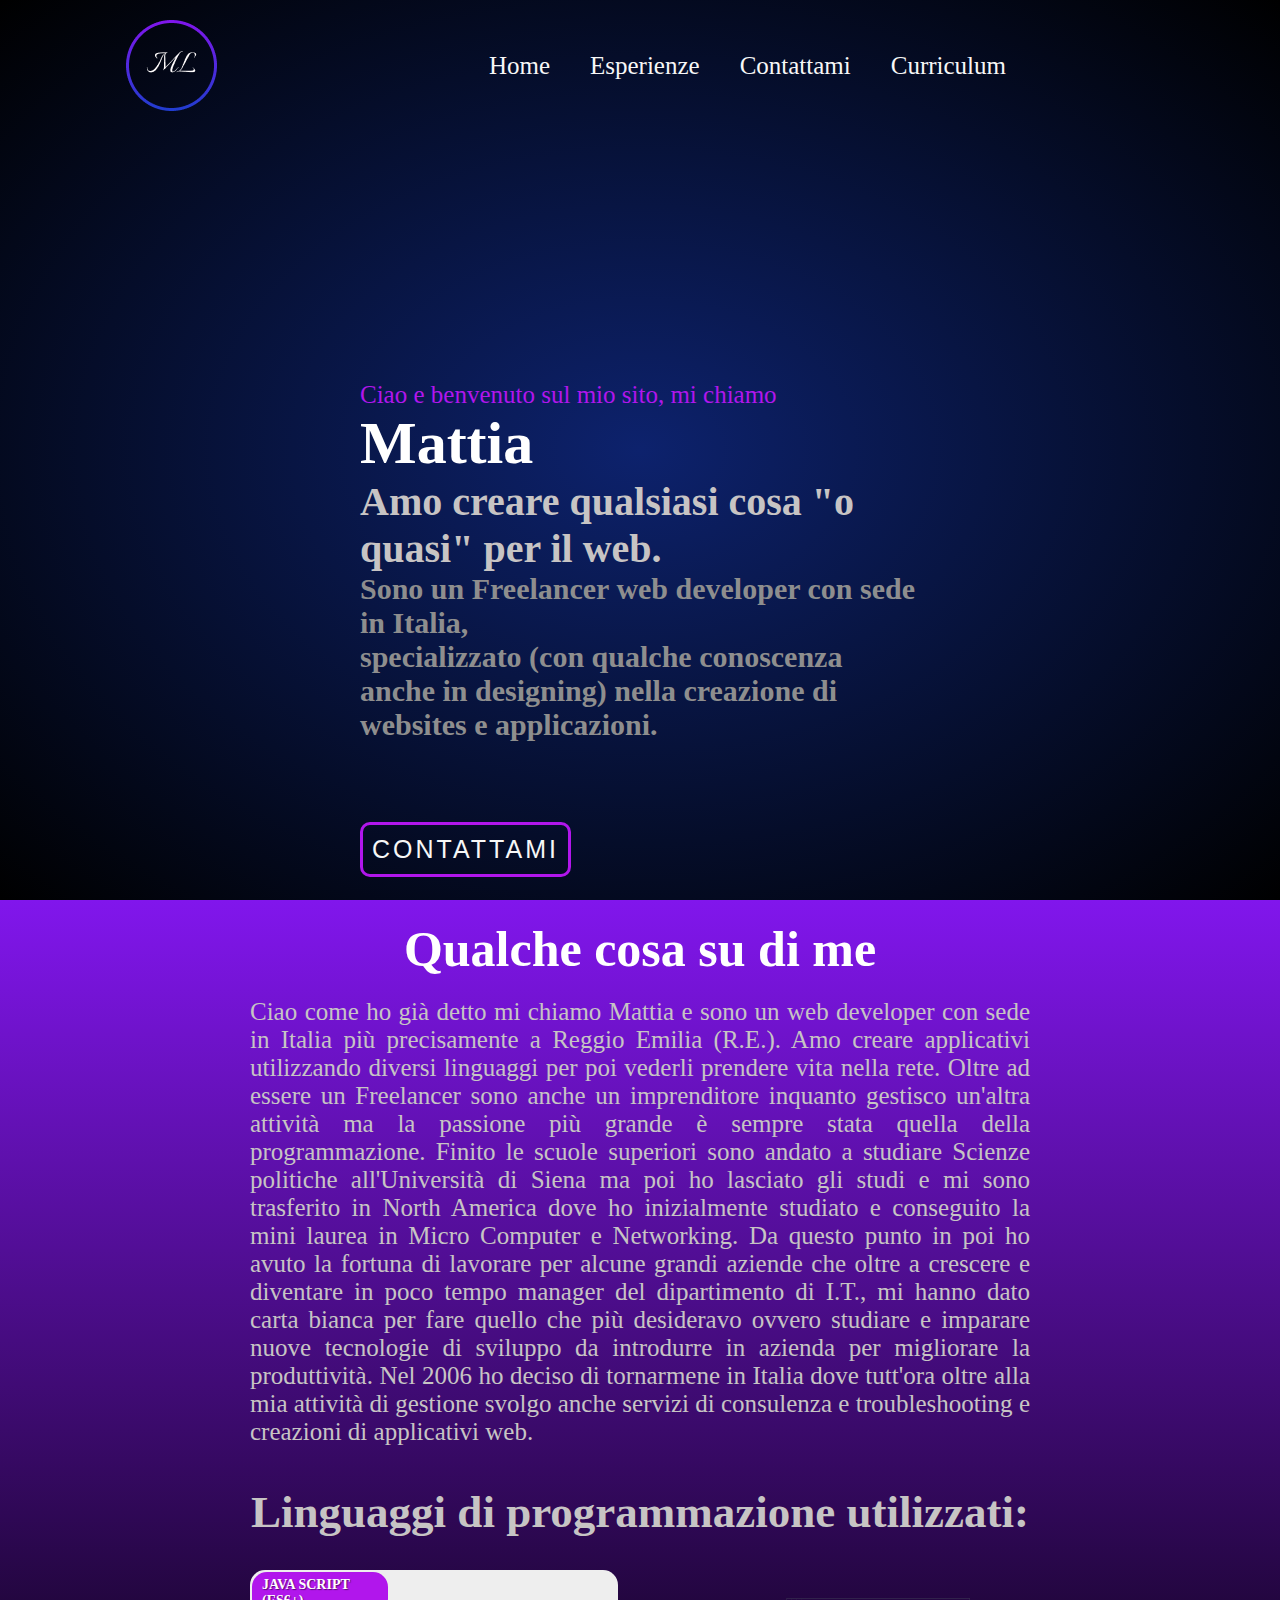
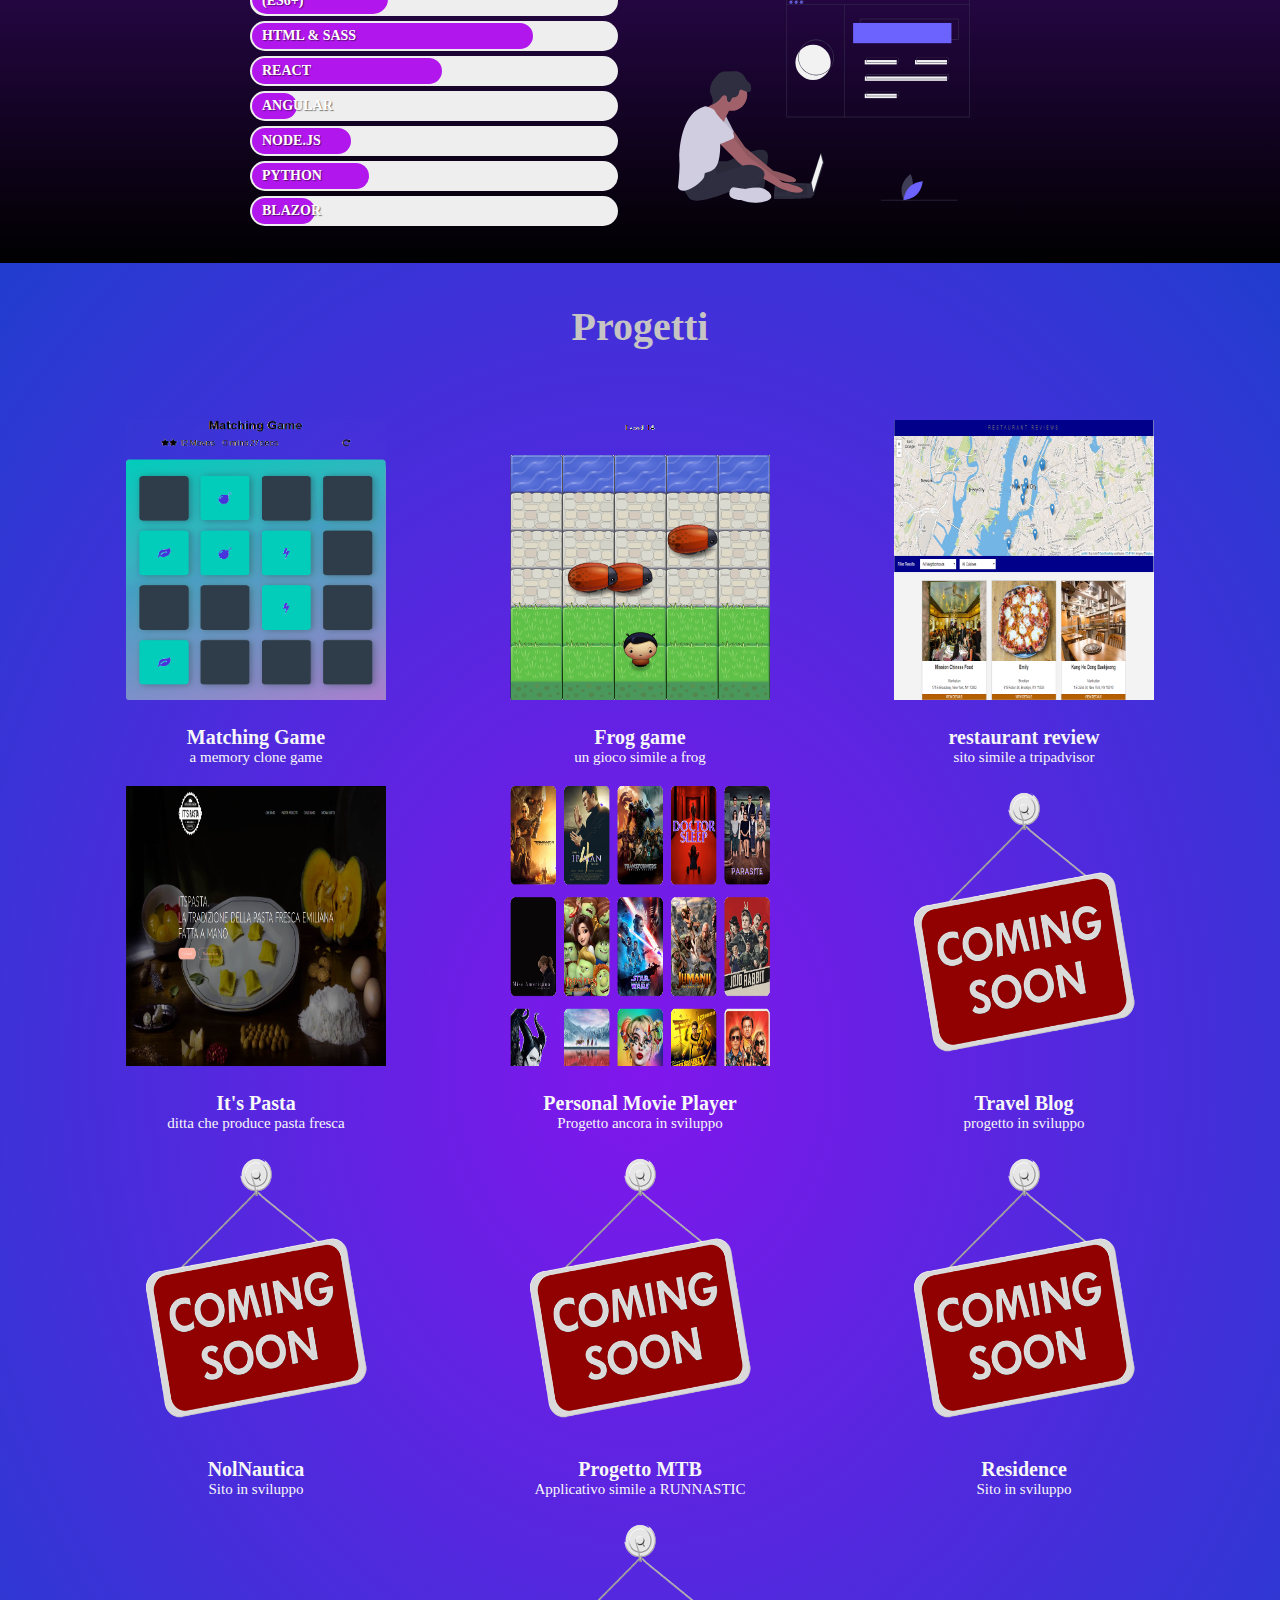
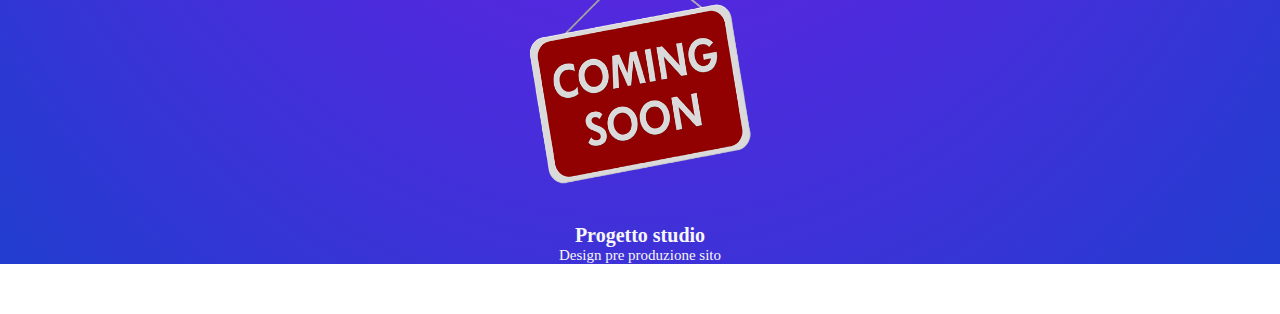
<file: index.html>
<!DOCTYPE html>
<html lang="en">
  <head>
    <meta charset="utf-8" />
    <meta http-equiv="X-UA-Compatible" content="IE=edge" />
    <meta name="viewport" content="width=device-width, initial-scale=1" />
    <meta
      name="description"
      content="Sono un indipendente Freelance che si occupa di Front End Web Developer specializzato in HTML / CSSS/ SASS/ JS e REACT, nato in Italia con una grande passione in programmazione"
    />
    <meta
      name="keywords"
      content="mattia leoni, web developer, web design, front-end, leoni web developer, leoni mattia web developer, programmazione, html, css, scss, es6+, js6+"
    />
    <meta name="robots" content="index,follow" />
    <link rel="stylesheet" href="data/css/style.css" type="text/css" />
    <title>Mattia Leoni - Web Developer</title>
    <meta property="og:locale" content="it_IT" />
    <meta property="og:type" content="website" />
    <meta property="og:site_name" content="Mattia Leoni" />
    <link rel="publisher" href="https://www.leonimattia.it" />
    <link rel="icon" href="favicon.ico" type="image/png" />
    <link rel="shortcut icon" href="data/images/fav_ico.png" />
  </head>
  <body>
    <header class="main-head">
      <nav>
        <img
          class="logo"
          src="data/images/logob.png"
          alt="header Mattia logo"
        />
        <ul class="nav-links">
          <li><a href="#">Home</a></li>
          <li><a href="esperienze/">Esperienze</a></li>
          <li><a href="contact/">Contattami</a></li>
          <li><a href="#">Curriculum</a></li>
        </ul>
      </nav>
      <div class="head-content">
        <p class="presentazione">Ciao e benvenuto sul mio sito, mi chiamo</p>
        <h1>Mattia</h1>
        <h2>Amo creare qualsiasi cosa "o quasi" per il web.</h2>
        <h3>
          Sono un Freelancer web developer con sede in Italia, <br />
          specializzato (con qualche conoscenza anche in designing) nella
          creazione di <br />
          websites e applicazioni.
        </h3>
        <div class="head-closure">
          <button class="btn-primary">
            <a href="/contact/">Contattami</a>
          </button>
          <a class="mailto" href="mailto:mattialeoni@gmail.com"
            >mattialeoni@gmail.com</a
          >
        </div>
      </div>
    </header>
    <section class="about">
      <h2 class="about-info">Qualche cosa su di me</h2>
      <p class="info">
        Ciao come ho già detto mi chiamo Mattia e sono un web developer con sede
        in Italia più precisamente a Reggio Emilia (R.E.). Amo creare
        applicativi utilizzando diversi linguaggi per poi vederli prendere vita
        nella rete. Oltre ad essere un Freelancer sono anche un imprenditore
        inquanto gestisco un'altra attività ma la passione più grande è sempre
        stata quella della programmazione. Finito le scuole superiori sono
        andato a studiare Scienze politiche all'Università di Siena ma poi ho
        lasciato gli studi e mi sono trasferito in North America dove ho
        inizialmente studiato e conseguito la mini laurea in Micro Computer e
        Networking. Da questo punto in poi ho avuto la fortuna di lavorare per
        alcune grandi aziende che oltre a crescere e diventare in poco tempo
        manager del dipartimento di I.T., mi hanno dato carta bianca per fare
        quello che più desideravo ovvero studiare e imparare nuove tecnologie di
        sviluppo da introdurre in azienda per migliorare la produttività. Nel
        2006 ho deciso di tornarmene in Italia dove tutt'ora oltre alla mia
        attività di gestione svolgo anche servizi di consulenza e
        troubleshooting e creazioni di applicativi web.
      </p>
      <h3 class="languages">Linguaggi di programmazione utilizzati:</h3>
      <div class="personal">
        <div class="container">
          <div class="bar front js" data-skill="JAVA SCRIPT (ES6+)"></div>
          <div class="bar front html" data-skill="HTML & SASS"></div>
          <div class="bar back react" data-skill="REACT"></div>
          <div class="bar back angular" data-skill="ANGULAR"></div>
          <div class="bar back node" data-skill="NODE.JS"></div>
          <div class="bar back python" data-skill="PYTHON"></div>
          <div class="bar back blazor" data-skill="BLAZOR"></div>
        </div>
        <!-- svg image programmer -->
        <svg
          id="ade8c9af-7e2e-4eda-b5c8-b06129257226"
          data-name="Layer 1"
          xmlns="http://www.w3.org/2000/svg"
          width="1076.06371"
          height="755.2279"
          viewBox="0 0 1076.06371 755.2279"
        >
          <title>web_developer</title>
          <path
            d="M926.11393,774.80937c-6.98452,26.59789-31.459,43.21966-31.459,43.21966s-13.15033-26.50193-6.16581-53.09982,31.459-43.21966,31.459-43.21966S933.09845,748.21148,926.11393,774.80937Z"
            transform="translate(-61.96814 -72.38605)"
            fill="#3f3d56"
          />
          <path
            d="M915.52,769.18266c-19.56251,19.32716-21.75117,48.83128-21.75117,48.83128s29.52845-1.83141,49.091-21.15858,21.75116-48.83129,21.75116-48.83129S935.08248,749.85549,915.52,769.18266Z"
            transform="translate(-61.96814 -72.38605)"
            fill="#6c63ff"
          />
          <path
            d="M206.70221,674.19438h36.8414l90.78774-35.52564s64.47245-26.31528,59.20939,23.68376-14.47341,117.103-14.47341,117.103-28.94681-13.15764-44.736-9.21035-5.26306-80.26162-5.26306-80.26162-128.9449,61.84092-140.78678,53.94634-14.4734-63.15669-14.4734-63.15669Z"
            transform="translate(-61.96814 -72.38605)"
            fill="#2f2e41"
          />
          <path
            d="M206.70221,674.19438h36.8414l90.78774-35.52564s64.47245-26.31528,59.20939,23.68376-14.47341,117.103-14.47341,117.103-28.94681-13.15764-44.736-9.21035-5.26306-80.26162-5.26306-80.26162-128.9449,61.84092-140.78678,53.94634-14.4734-63.15669-14.4734-63.15669Z"
            transform="translate(-61.96814 -72.38605)"
            opacity="0.1"
          />
          <path
            d="M264.74607,558.82036l44.58576,64.05921L413.2772,709.72s96.0508,22.368,82.89315,38.15717S402.75109,732.088,402.75109,732.088s-119.73455-86.84044-123.68184-93.41927S231.70174,570.249,231.70174,570.249Z"
            transform="translate(-61.96814 -72.38605)"
            fill="#a0616a"
          />
          <path
            d="M264.74607,558.82036l44.58576,64.05921L413.2772,709.72s96.0508,22.368,82.89315,38.15717S402.75109,732.088,402.75109,732.088s-119.73455-86.84044-123.68184-93.41927S231.70174,570.249,231.70174,570.249Z"
            transform="translate(-61.96814 -72.38605)"
            opacity="0.1"
          />
          <path
            d="M238.28056,507.09232l28.94681,56.57786s-6.57882,27.63105-17.10494,30.26258-55.26209-34.20987-55.26209-34.20987Z"
            transform="translate(-61.96814 -72.38605)"
            fill="#d0cde1"
          />
          <path
            d="M238.28056,507.09232l28.94681,56.57786s-6.57882,27.63105-17.10494,30.26258-55.26209-34.20987-55.26209-34.20987Z"
            transform="translate(-61.96814 -72.38605)"
            opacity="0.1"
          />
          <path
            d="M591.4193,644.90044,599.97,680.172a2.20311,2.20311,0,0,1-.04279,1.19048L561.13956,802.57374a2.20306,2.20306,0,0,1-4.28722-.42269l-5.36581-47.21916a2.203,2.203,0,0,1,.09431-.93128L587.1836,644.737A2.20306,2.20306,0,0,1,591.4193,644.90044Z"
            transform="translate(-61.96814 -72.38605)"
            fill="#2f2e41"
          />
          <polygon
            points="526.306 575.493 534.2 605.756 499.99 716.28 492.096 682.07 526.306 575.493"
            fill="#f2f2f2"
          />
          <path
            d="M415.90873,812.34963c1.31577,3.94729,136.83949-1.31577,138.15525-2.63153a28.56086,28.56086,0,0,0,2.89462-5.26306c1.2369-2.63153,2.36844-5.26306,2.36844-5.26306L554.064,756.58753l-134.208-4.76306s-3.35527,36.10458-4.03949,52.63057C415.64564,808.626,415.64564,811.56012,415.90873,812.34963Z"
            transform="translate(-61.96814 -72.38605)"
            fill="#2f2e41"
          />
          <polygon
            points="474.991 689.965 477.622 726.806 418.413 726.806 418.413 689.965 474.991 689.965"
            opacity="0.1"
          />
          <polygon
            points="398.677 701.806 399.03 701.736 397.361 717.596 364.467 717.596 364.467 701.806 398.677 701.806"
            opacity="0.1"
          />
          <path
            d="M415.90873,812.34963c1.31577,3.94729,136.83949-1.31577,138.15525-2.63153a28.56086,28.56086,0,0,0,2.89462-5.26306H415.81654C415.64564,808.626,415.64564,811.56012,415.90873,812.34963Z"
            transform="translate(-61.96814 -72.38605)"
            opacity="0.1"
          />
          <circle cx="196.04888" cy="357.07618" r="59.20939" fill="#a0616a" />
          <path
            d="M254.06973,482.0928s-19.73647,34.20987-23.68376,52.63057-59.20939-36.8414-59.20939-36.8414l-7.2367-19.07858s51.97268-24.34164,48.02539-44.07811S254.06973,482.0928,254.06973,482.0928Z"
            transform="translate(-61.96814 -72.38605)"
            fill="#a0616a"
          />
          <path
            d="M264.59584,584.72241l53.94634,71.05127,128.9449,96.05079s93.41926,19.73647,72.367,34.20987-81.57738-13.15764-81.57738-13.15764S308.01606,703.14119,280.385,674.19438s-78.94585-77.63009-78.94585-77.63009Z"
            transform="translate(-61.96814 -72.38605)"
            fill="#a0616a"
          />
          <path
            d="M192.22881,695.24661,208.018,720.24613l94.2313-29.64581c20.67581-6.50474,43.34783-4.11124,61.68676,7.44229,16.44706,10.36164,26.97317,26.80869,3.28941,51.15033-47.36751,48.68328-78.94585,22.368-78.94585,22.368S129.07212,846.5595,102.75684,809.7181s-27.631-55.2621-27.631-55.2621S176.43964,691.29931,192.22881,695.24661Z"
            transform="translate(-61.96814 -72.38605)"
            fill="#2f2e41"
          />
          <path
            d="M389.59345,782.08705s42.10445,27.63105-7.89459,40.78869-86.84044-5.26306-86.84044-5.26306-43.42022,0-43.42022-22.368,14.47341-24.99952,14.47341-24.99952l44.736,6.57882S364.59393,762.35059,389.59345,782.08705Z"
            transform="translate(-61.96814 -72.38605)"
            fill="#d0cde1"
          />
          <path
            d="M306.58925,414.56777c4.03,1.79653,8.02621,3.92291,12.40755,4.4444s9.37055-1.00819,11.44376-4.903c1.11982-2.10373,1.24778-4.57826,1.3-6.96089.15849-7.22517-.36406-15.03591-4.94264-20.6274-2.9139-3.55854-7.16747-5.80183-10.18374-9.274-2.161-2.48761-3.59924-5.50284-5.14786-8.41141-5.866-11.01725-14.55128-21.60559-26.62195-24.78175-5.04041-1.32629-10.328-1.26157-15.53945-1.188l-30.39725.42884c-4.91906.0694-9.914.15005-14.623,1.57383-9.784,2.95823-16.90779,11.18591-23.43216,19.05427-4.88119,5.88668-9.7753,11.83425-13.43862,18.54685a65.07888,65.07888,0,0,0-7.71423,31.88675,29.83261,29.83261,0,0,0,1.09276,8.43732,46.82177,46.82177,0,0,0,3.31627,7.28423c5.70049,11.19673,9.08523,25.18219,2.66543,35.98258,11.15187-4.55542,22.18591-10.52835,29.54232-20.0677,3.29093-4.26748,5.87181-9.26316,10.25758-12.39472s11.532-3.40321,14.34592,1.1928a12.85719,12.85719,0,0,1,1.4508,6.02242c.20551,3.44983.1999,7.03258,1.66258,10.16374s4.94686,5.65758,8.27337,4.72061c5.72869-1.61358,5.18009-10.406,9.59251-14.4,3.35094-3.03318,8.52074-2.45334,12.82574-3.83026,5.01582-1.60428,8.77937-5.94959,10.92379-10.75939,1.63-3.65594,1.60645-13.223,4.69084-15.20283C294.20755,409.02219,303.00386,412.96943,306.58925,414.56777Z"
            transform="translate(-61.96814 -72.38605)"
            fill="#2f2e41"
          />
          <path
            d="M159.2397,472.56207a15.61579,15.61579,0,0,1,8.128.02069c8.44618,2.26753,27.38021,8.27035,31.43989,17.40462,5.26306,11.84188,23.68376,30.26258,23.68376,30.26258s24.99952,24.99952,19.73646,42.10446-24.99952,36.8414-24.99952,36.8414,5.26306,81.57738-21.05223,102.62961-36.8414,6.57882-36.8414,26.31528S77.75732,809.7181,61.96814,771.56094c0,0,7.89459-71.05128,5.26306-96.0508C64.63762,650.87116,68.43448,497.14537,159.2397,472.56207Z"
            transform="translate(-61.96814 -72.38605)"
            fill="#d0cde1"
          />
          <path
            d="M201.43916,505.77655s80.26162,59.2094,65.78821,84.20892c0,0-48.68328,23.68375-59.20939,22.368s-51.31481-47.36751-61.84092-51.31481S130.38789,486.04009,201.43916,505.77655Z"
            transform="translate(-61.96814 -72.38605)"
            fill="#d0cde1"
          />
          <circle cx="498.06371" cy="237.45791" r="65" fill="#f2f2f2" />
          <path
            d="M1096.8978,225.42666H732.64912V149.20722H1096.8978ZM734.25374,223.822h361.03944v-73.0102H734.25374Z"
            transform="translate(-61.96814 -72.38605)"
            fill="#3f3d56"
          />
          <rect
            x="645.80936"
            y="92.06506"
            width="362.64407"
            height="74.61482"
            fill="#6c63ff"
          />
          <circle cx="416.56486" cy="15.24386" r="5.61624" fill="#6c63ff" />
          <circle cx="435.8203" cy="15.24386" r="5.61624" fill="#6c63ff" />
          <circle cx="455.07573" cy="15.24386" r="5.61624" fill="#6c63ff" />
          <path
            d="M1138.03186,512.05187H462.48693V72.38605h675.54493Zm-673.94031-1.60462h672.33569V73.99067H464.09155Z"
            transform="translate(-61.96814 -72.38605)"
            fill="#3f3d56"
          />
          <rect
            x="401.3211"
            y="24.33804"
            width="673.9403"
            height="1.60462"
            fill="#3f3d56"
          />
          <path
            d="M480.13775,91.64149a6.41848,6.41848,0,1,1,6.41848-6.41848A6.42592,6.42592,0,0,1,480.13775,91.64149Zm0-11.23234a4.81386,4.81386,0,1,0,4.81386,4.81386A4.81945,4.81945,0,0,0,480.13775,80.40915Z"
            transform="translate(-61.96814 -72.38605)"
            fill="#3f3d56"
          />
          <path
            d="M499.39319,91.64149a6.41848,6.41848,0,1,1,6.41848-6.41848A6.42592,6.42592,0,0,1,499.39319,91.64149Zm0-11.23234a4.81386,4.81386,0,1,0,4.81386,4.81386A4.81945,4.81945,0,0,0,499.39319,80.40915Z"
            transform="translate(-61.96814 -72.38605)"
            fill="#3f3d56"
          />
          <path
            d="M518.64863,91.64149A6.41848,6.41848,0,1,1,525.0671,85.223,6.42593,6.42593,0,0,1,518.64863,91.64149Zm0-11.23234a4.81386,4.81386,0,1,0,4.81385,4.81386A4.81946,4.81946,0,0,0,518.64863,80.40915Z"
            transform="translate(-61.96814 -72.38605)"
            fill="#3f3d56"
          />
          <rect
            x="612.10922"
            y="25.14035"
            width="1.60462"
            height="414.34565"
            fill="#3f3d56"
          />
          <rect
            x="688.73293"
            y="228.85889"
            width="117.93955"
            height="16.0462"
            fill="#f2f2f2"
          />
          <rect
            x="874.06652"
            y="228.85889"
            width="117.93955"
            height="16.0462"
            fill="#f2f2f2"
          />
          <path
            d="M875.86143,310.07035H756.31726V292.41953H875.86143Zm-117.93955-1.60462H874.25681V294.02415H757.92188Z"
            transform="translate(-61.96814 -72.38605)"
            fill="#3f3d56"
          />
          <rect
            x="688.73293"
            y="353.21693"
            width="117.93955"
            height="16.0462"
            fill="#f2f2f2"
          />
          <path
            d="M875.86143,434.42838H756.31726V416.77757H875.86143Zm-117.93955-1.60462H874.25681V418.38219H757.92188Z"
            transform="translate(-61.96814 -72.38605)"
            fill="#3f3d56"
          />
          <rect
            x="689.13409"
            y="289.43329"
            width="303.27314"
            height="16.0462"
            fill="#f2f2f2"
          />
          <path
            d="M1061.59617,372.24937H756.71841V354.59855h304.87776ZM758.323,370.64475h301.66852V356.20317H758.323Z"
            transform="translate(-61.96814 -72.38605)"
            fill="#3f3d56"
          />
          <path
            d="M1061.195,310.07035H941.65084V292.41953H1061.195Zm-117.93955-1.60462h116.33493V294.02415H943.25546Z"
            transform="translate(-61.96814 -72.38605)"
            fill="#3f3d56"
          />
          <path
            d="M571.03186,357.844a66,66,0,1,1,66-66A66.07468,66.07468,0,0,1,571.03186,357.844Zm0-130a64,64,0,1,0,64,64A64.0727,64.0727,0,0,0,571.03186,227.844Z"
            transform="translate(-61.96814 -72.38605)"
            fill="#3f3d56"
          />
          <rect
            x="748.06371"
            y="744.45791"
            width="283"
            height="2"
            fill="#3f3d56"
          />
        </svg>
      </div>
    </section>
    <section class="prejects">
      <h2 class="lista-progetti">Progetti</h2>
      <div class="featured-items">
        <a
          href="https://mattyleo.github.io/MatchingGame.io/"
          target="_blank"
          class="link-memory"
          ><img src="data/images/memory2.png"</a
        >
        <h5 class="project-title">Matching Game</h5>
        <p class="project-info">a memory clone game</p>
        <a
          href="https://mattyleo.github.io/froglikegame.io/"
          target="_blank"
          class="link-frog"
          ><img src="data/images/frog1.png"</a
        >
        <h5 class="project-title">Frog game</h5>
        <p class="project-info">un gioco simile a frog</p>
        <a
          href="https://mattyleo.github.io/restaurant-review/"
          target="_blank"
          class="link-rest"
          ><img src="data/images/resto.png"</a
        >
        <h5 class="project-title">restaurant review</h5>
        <p class="project-info">sito simile a tripadvisor</p>
        <a href="http://www.itspasta.net/" target="_blank" class="link-itspasta"
          ><img src="data/images/itspasta.png"</a
        >
        <h5 class="project-title">It's Pasta</h5>
        <p class="project-info">ditta che produce pasta fresca</p>
        <a
          href="https://goofy-jang-27d453.netlify.com/"
          target="_blank"
          class="link-movie"
          ><img src="data/images/movies.png"</a
        >
        <h5 class="project-title">Personal Movie Player</h5>
        <p class="project-info">Progetto ancora in sviluppo</p>
        <a
          href="https://my-react-city-tour-project.netlify.com/"
          target="_blank"
          class="link-capo"
          ><img src="data/images/coming.png"</a
        >
        <h5 class="project-title">Travel Blog</h5>
        <p class="project-info">progetto in sviluppo</p>
        <a
          href="https://www.leonimattia.it/nol2/"
          target="_blank"
          class="link-nolnautica"
          ><img src="data/images/coming.png"</a
        >
        <h5 class="project-title">NolNautica</h5>
        <p class="project-info">Sito in sviluppo</p>
        <a href="#" target="_blank" class="link-mtb"
          ><img src="data/images/coming.png"</a
        >
        <h5 class="project-title">Progetto MTB</h5>
        <p class="project-info">Applicativo simile a RUNNASTIC</p>
        <a
          href="https://www.leonimattia.it/residence/"
          target="_blank"
          class="link-residence"
          ><img src="data/images/coming.png"</a
        >
        <h5 class="project-title">Residence</h5>
        <p class="project-info">Sito in sviluppo</p>
        <a
          href="https://www.figma.com/proto/JFxIzfERpHMkQg626ZbLjN/Studio-Tuzio?node-id=3%3A56&viewport=669%2C-15%2C0.1312490999698639&scaling=min-zoom"
          target="_blank"
          class="link-tuzuio"
          ><img src="data/images/coming.png"</a
        >
        <h5 class="project-title">Progetto studio</h5>
        <p class="project-info">Design pre produzione sito</p>
      </div>
    </section>
  </body>
</html>
</file>
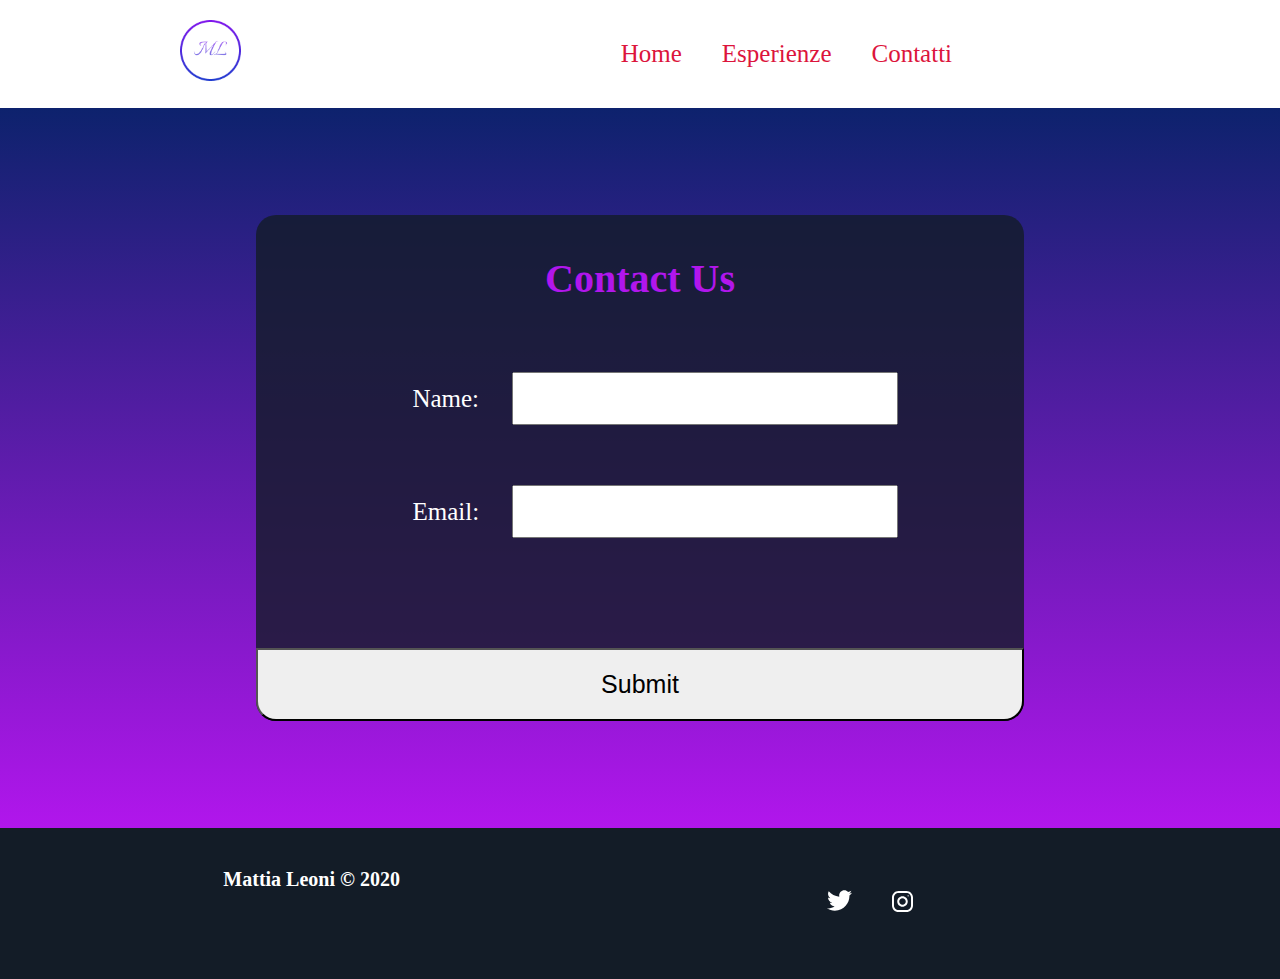
<file: contact/index.html>
<!DOCTYPE html>
<html lang="en">
  <head>
    <meta charset="UTF-8" />
    <meta name="viewport" content="width=device-width, initial-scale=1.0" />
    <meta http-equiv="X-UA-Compatible" content="ie=edge" />
    <meta
      name="Description"
      content="Mattia Leoni is a front end web developer who specialize in html and css."
    />
    <meta name="robots" content="index,follow" />
    <link rel="stylesheet" href="/data/css/style.css" type="text/css" />
    <title>Mattia Leoni | Web Developer</title>
  </head>
  <body>
    <header>
      <nav class="main-nav">
        <img class="logo-contact" src="/data/images/logow.png" alt="logo" />
        <ul class="contact-list">
          <li><a class="contact-link" href="../index.html">Home</a></li>
          <li><a class="contact-link" href="../esperienze/">Esperienze</a></li>
          <li>
            <a class="active contact-link" href="./index.html">Contatti</a>
          </li>
        </ul>
      </nav>
    </header>
    <section id="contact">
      <div class="form-wrapper">
        <header class="form-head">
          <h2 class="contact-form">Contact Us</h2>
        </header>
        <form action="https://formspree.io/mattialeoni@gmail.com" method="POST">
          <div class="name-form">
            <label for="name">Name:</label>
            <input type="text" name="name" required />
          </div>
          <div class="email-form">
            <label for="email">Email:</label>
            <input type="email" required name="_replyto" />
          </div>
          <button type="submit" value="Send">Submit</button>
        </form>
      </div>
    </section>
    <footer>
      <nav class="lista-social">
        <h4>Mattia Leoni &copy; 2020</h4>
        <ul>
          <li>
            <a href="#"
              ><img src="/data/images/twitter.svg" alt="twitter-social"
            /></a>
          </li>
          <li>
            <a href="#"
              ><img src="/data/images/instagram.svg" alt="instagram-social"
            /></a>
          </li>
          <!-- <li>
            <a href="#"
              ><img
                src="/resources/icons/youtube-symbol 1.svg"
                alt="youtube-social"
            /></a>
          </li> -->
        </ul>
      </nav>
    </footer>
  </body>
</html>
</file>
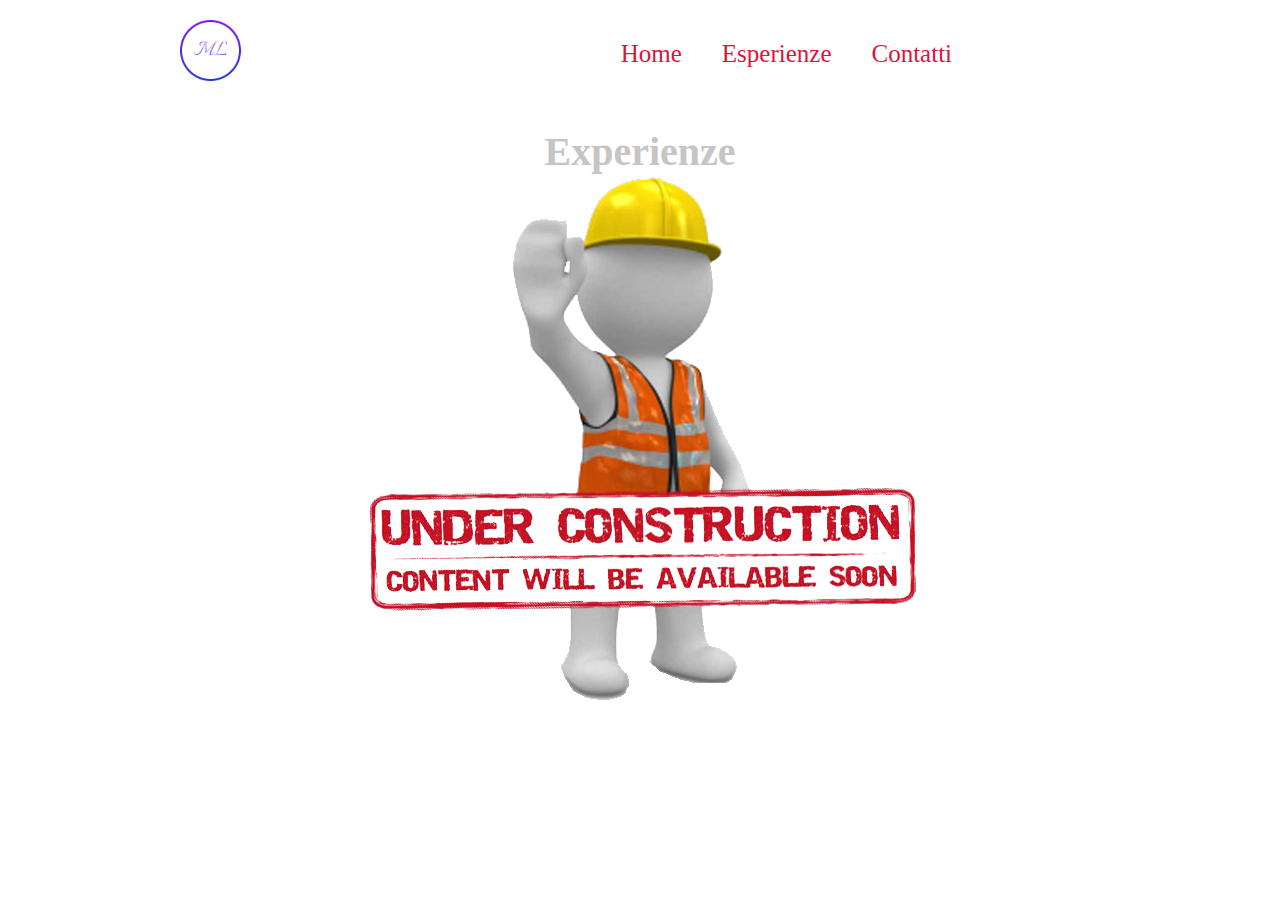
<file: esperienze/index.html>
<!DOCTYPE html>
<html lang="en">
  <head>
    <meta charset="UTF-8" />
    <meta name="viewport" content="width=device-width, initial-scale=1.0" />
    <meta http-equiv="X-UA-Compatible" content="ie=edge" />
    <meta
      name="Description"
      content="Mattia Leoni is a front end web developer who specialize in html and css."
    />
    <meta name="robots" content="index,follow" />
    <link rel="stylesheet" href="/data/css/style.css" type="text/css" />
    <title>Mattia Leoni | Web Developer</title>
  </head>
  <body>
    <header>
      <nav class="main-nav">
        <img class="logo-contact" src="/data/images/logow.png" alt="logo" />
        <ul class="contact-list">
          <li><a class="contact-link" href="../index.html">Home</a></li>
          <li><a class=" active contact-link" href="./index.html">Esperienze</a></li>
          <li>
            <a class="contact-link" href="../index.html">Contatti</a>
          </li>
        </ul>
      </nav>
    </header>
    <section class="experiences">
      <h2>Experienze</h2>
      <img
  src="/data/images/Pagina-under-construction.png"
  alt="underconstruction page"
  class="under"
/>
    </section>

    </footer>
  </body>
</html>
</file>
<file: data/css/style.css>
*,
*::before,
*::after {
  margin: 0;
  padding: 0;
  box-sizing: border-box;
}

/* Old colors:
color write text: #b116ec;
color background: #213dcf; */

/* new colors:
colors write:  #E1A3FA
color background: #0D226D */

html {
  font-size: 62.5%;
}

:root {
  --background: radial-gradient(#0d226d, black);
  --aboutBg: linear-gradient(#8116ec, black);
  --experienceBg: linear-gradient(##b116ec, black);
  --projectBg: radial-gradient(#8116ec, #213dcf);
  --contactBg: linear-gradient(#0d226d, #b116ec);
  --footerbg: #292929;
  --mainTransition: all 0.3s linear;
  --primaryColor: #b116ec;
  --mainBlack: #222;
  --navBackground: #bdbaba;
  --mainWhite: #fff;
  --offWhite: #c7c4c4;
  --secondaryColor: #8e8e8e;
  --mainSpacing: 3px;
}

.head-nav {
  background: var(--background);
}

/********************************************************
*                                                       *
*                        GLOBALS                        *
*                                                       *
********************************************************/

h1 {
  font-size: 6rem;
}

li,
button,
label,
input,
a,
p {
  font-size: 2.5rem;
}

h2 {
  font-size: 4rem;
}

h3 {
  font-size: 3rem;
}

h4,
h5 {
  font-size: 2rem;
}

ul {
  list-style: none;
}

a {
  text-decoration: none;
  color: #f7f7f7;
}

.btn-primary {
  width: 25rem;
  text-align: center;
  margin-top: 8rem;
  display: inline-block;
  border-radius: 10px;
  text-decoration: none;
  letter-spacing: var(--mainSpacing);
  border: var(--primaryColor);
  color: var(--primaryColor);
  background-color: Transparent;
  padding: 1rem 0.9rem;
  border: 3px solid var(--primaryColor);
  cursor: pointer;
  text-transform: uppercase;
}

.btn-primary:hover {
  background: var(--primaryColor);
  color: var(--mainWhite);
}

/********************************************************
*                                                       *
*                         HEADER                        *
*                                                       *
********************************************************/

.main-head {
  background: var(--background);
  background-size: cover;
  height: 100vh;
}

nav {
  padding: 2rem 0rem;
  display: flex;
  justify-content: space-around;
  width: 90%;
}

.nav-links {
  display: flex;
  justify-content: space-around;
  align-items: center;
  /* flex: 1 1 20rem */
}

li {
  padding: 2rem;
}

.head-content {
  display: flex;
  flex-direction: column;
  margin: 25rem 36rem;
}

.presentazione {
  color: var(--primaryColor);
}

h1 {
  color: var(--mainWhite);
}

h2 {
  color: var(--offWhite);
}

h3 {
  color: var(--secondaryColor);
}

.head-closure {
  display: flex;

  /* justify-content: space-around; */
}

.mailto {
  margin-left: 95rem;
  transform: rotate(90deg);
  color: var(--mainWhite);
}

.about {
  background: var(--aboutBg);
  min-height: 100vh;
}

.about-info {
  padding: 2rem;
  font-size: 5rem;
  text-align: center;
  color: var(--mainWhite);
}

.info {
  text-align: justify;
  margin: 0 25rem;
  color: var(--offWhite);
}

.personal {
  margin: 0 25rem;
  display: flex;
  justify-content: space-around;
  align-items: center;
}

.languages {
  font-size: 4.5rem;
  padding-top: 4rem;
  text-align: center;
  color: var(--offWhite);
}

.container {
  width: 50%;
  /* margin: 0 auto; */
}

@keyframes load {
  from {
    width: 0%;
  }
}
@-webkit-keyframes load {
  from {
    width: 0%;
  }
}
@-moz-keyframes load {
  from {
    width: 0%;
  }
}
@-o-keyframes load {
  from {
    width: 0%;
  }
}

.bar {
  background-color: #eee;
  padding: 2px;
  border-radius: 15px;
  margin-bottom: 5px;
  font-size: 14px;
  color: #fff;
  font-weight: bold;
  text-shadow: 1px 1px 1px rgba(0, 0, 0, 0.5);
}

.bar::before {
  content: attr(data-skill);
  background-color: var(--primaryColor);
  display: inline-block;
  padding: 5px 0 5px 10px;
  border-radius: inherit;
  animation: load 2s 0s;
  -webkit-animation: load 2s 0s;
  -moz-animation: load 2s 0s;
  -o-animation: load 2s 0s;
}

.bar {
  flex-direction: row;
}

.bar.js::before {
  background-color: var(--primaryColor);
}
.bar.html::before {
  background-color: var(--primaryColor);
}

.bar.js::before {
  width: calc(40% - 10px);
}
.bar.html::before {
  width: calc(80% - 10px);
}
.bar.react::before {
  width: calc(55% - 10px);
}
.bar.angular::before {
  width: calc(15% - 10px);
}
.bar.node::before {
  width: calc(30% - 10px);
}
.bar.python::before {
  width: calc(35% - 10px);
}
.bar.blazor::before {
  width: calc(20% - 10px);
}

#ade8c9af-7e2e-4eda-b5c8-b06129257226 {
  width: 55%;
  height: 25%;
  padding: 6rem;
}

.prejects {
  background: var(--projectBg);
  min-height: 100vh;
}

.lista-progetti {
  padding-top: 4rem;
  text-align: center;
}

.featured-items {
  margin: 5rem auto;
  display: flex;
  align-items: center;
  justify-content: space-around;
  flex-wrap: wrap;
  width: 90%;
}

.featured-items img {
  padding: 2rem;
  width: 300px;
  height: 320px;
}

.project-title {
  text-align: center;
  font-size: 2rem;
}

.project-info {
  text-align: center;
  font-size: 1.5rem;
}

/* experiences */

.experiences {
  text-align: center;
  margin: 2rem;
  background: var(--experienceBg);
}

/* Contacts */

.header-contact {
  min-height: 10vh;
  padding: 2rem 0rem;
  width: 90%;
}

.contact-link {
  color: crimson;
}

.main-nav {
  display: flex;
  justify-content: space-around;
}

.logo-contact {
  width: 61px;
  height: 61px;
}

#contact {
  min-height: 80vh;
  background: var(--contactBg), linear-gradient(rgba(0, 0, 0, 0.5), transparent);
  display: flex;
  align-items: center;
  justify-content: center;
}

.contact-list {
  display: flex;
  justify-content: center;
  align-items: center;
}

.contact-form {
  color: var(--primaryColor);
}

.form-wrapper {
  background: rgba(19, 28, 39, 0.8);
  width: 60%;
  color: #fff;
  border-radius: 20px;
}

.form-head {
  text-align: center;
  padding: 4rem;
}

.name-form,
.email-form {
  padding: 3rem;
  text-align: center;
}

.form-wrapper label {
  margin: 0rem 3rem;
}

.form-wrapper button {
  width: 100%;
  padding: 2rem;
  margin-top: 8rem;
  border-bottom-left-radius: 20px;
  border-bottom-right-radius: 20px;
}

.form-wrapper input {
  padding: 1rem 3rem;
}

footer {
  color: #fff;
  background: rgba(19, 28, 39, 1);
  display: flex;
  padding: 2rem;
  width: 100%;
  margin: auto;
  align-items: center;
  min-height: 10vh;
  flex-wrap: wrap;
}

footer h5 {
  flex: 1 1 40rem;
}

footer ul {
  display: flex;
  list-style: none;
  /* flex: 1 1 40rem; */
  justify-content: space-between;
  align-items: center;
}

button:focus {
  background: #2c3f57;
  outline-style: solid;
}

@media screen and (max-width: 932px) {
  html {
    font-size: 45%;
  }

  .lista-social {
    text-align: center;
  }
  /* #logo {
    padding: 2rem;
  } */

  .locations-head h3 {
    background: rgba(19, 28, 39, 0.9);
    -webkit-text-fill-color: #fff;
  }

  .form-wrapper {
    width: 100%;
  }

  footer {
    text-align: center;
  }

  footer h5 {
    padding-bottom: 3rem;
  }
}
</file>
